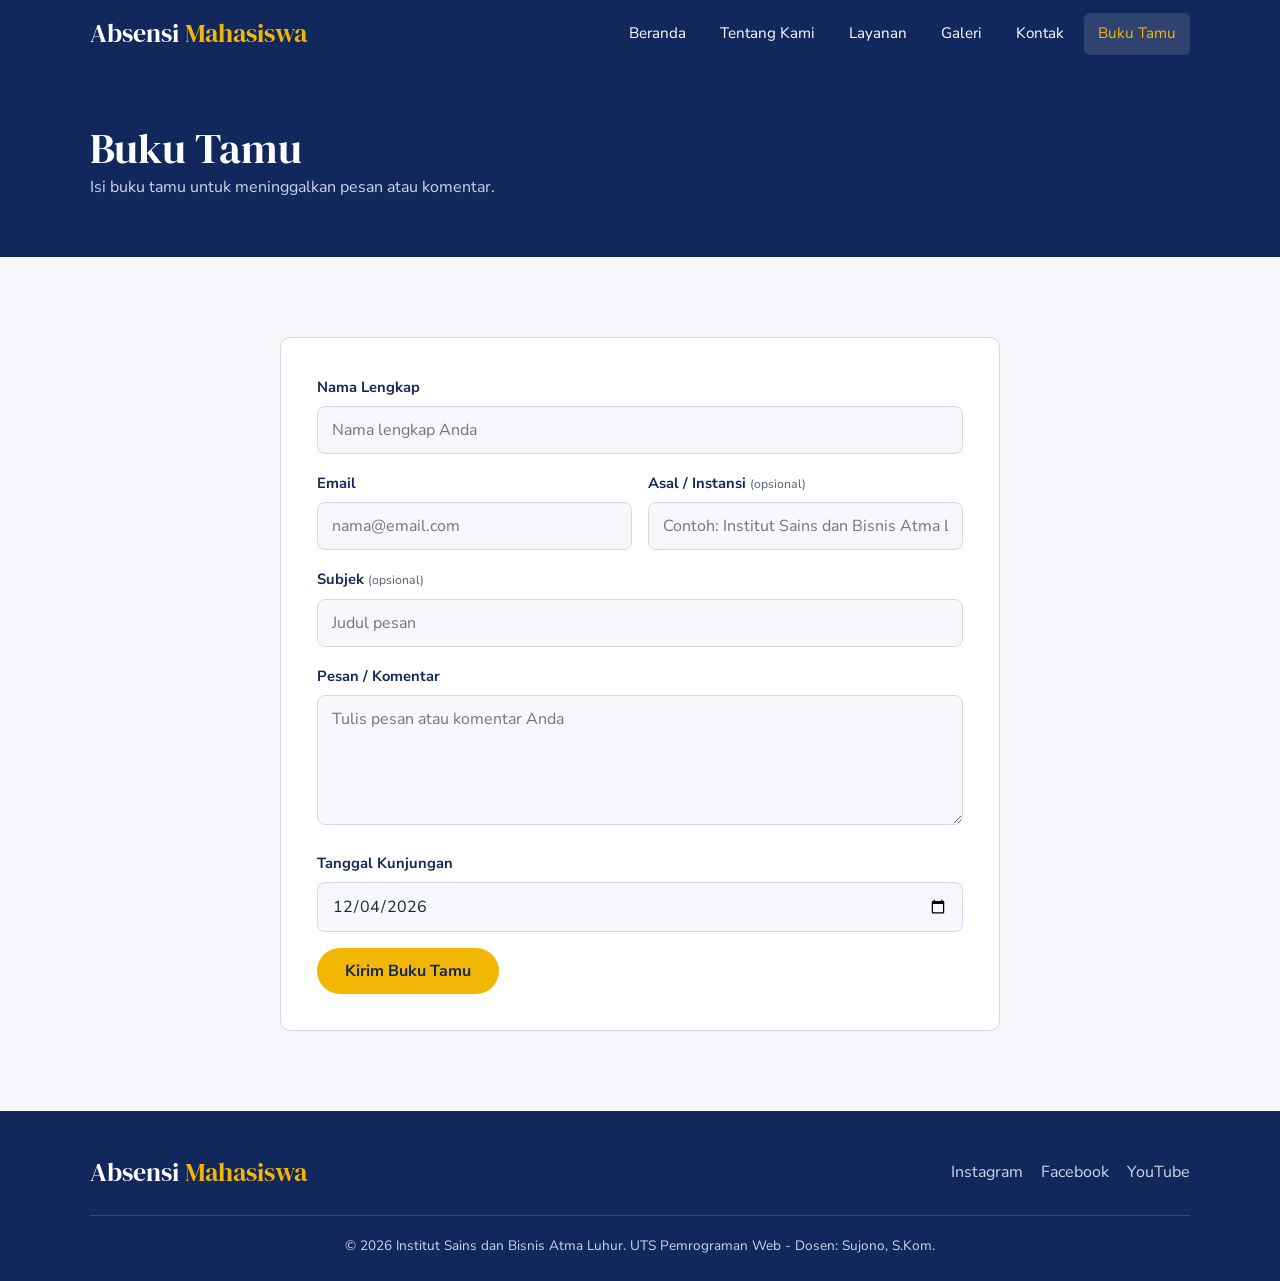
<file: buku-tamu.html>
<!DOCTYPE html>
<html lang="id">
<head>
  <meta charset="UTF-8">
  <meta name="viewport" content="width=device-width, initial-scale=1">
  <title>Buku Tamu - Absensi Mahasiswa</title>
  <link rel="preconnect" href="https://fonts.googleapis.com">
  <link rel="preconnect" href="https://fonts.gstatic.com" crossorigin>
  <link href="https://fonts.googleapis.com/css2?family=DM+Serif+Display&family=Nunito+Sans:wght@400;700&display=swap" rel="stylesheet">
  <link rel="stylesheet" href="style.css">
</head>
<body>

  <!-- ===== HEADER ===== -->
  <header>
    <div class="container header-isi">
      <a href="index.html" class="logo">Absensi <span>Mahasiswa</span></a>

      <input type="checkbox" id="menu-toggle">
      <label for="menu-toggle" class="hamburger" aria-label="Buka menu">&#9776;</label>

      <nav>
        <ul>
          <li><a href="index.html#beranda">Beranda</a></li>
          <li><a href="index.html#tentang">Tentang Kami</a></li>
          <li><a href="index.html#layanan">Layanan</a></li>
          <li><a href="index.html#galeri">Galeri</a></li>
          <li><a href="index.html#kontak">Kontak</a></li>
          <li><a href="buku-tamu.html" class="aktif">Buku Tamu</a></li>
        </ul>
      </nav>
    </div>
  </header>

  <div class="halaman-judul">
    <div class="container">
      <h1>Buku Tamu</h1>
      <p>Isi buku tamu untuk meninggalkan pesan atau komentar.</p>
    </div>
  </div>

  <main>
    <section>
      <div class="kotak-form">
        <!-- Ganti 123 pada semua name dengan 3 digit terakhir NIM -->
        <form action="#" method="get">

          <div>
            <label for="nm_lengkap123">Nama Lengkap</label>
            <input type="text" id="nm_lengkap123" name="nm_lengkap123"
                   maxlength="50" required placeholder="Nama lengkap Anda">
          </div>

          <div class="baris-dua">
            <div>
              <label for="email123">Email</label>
              <input type="email" id="email123" name="email123"
                     maxlength="60" required placeholder="nama@email.com">
            </div>
            <div>
              <label for="asal123">Asal / Instansi <small>(opsional)</small></label>
              <input type="text" id="asal123" name="asal123"
                     maxlength="50" placeholder="Contoh: Institut Sains dan Bisnis Atma Luhur">
            </div>
          </div>

          <div>
            <label for="subjek123">Subjek <small>(opsional)</small></label>
            <input type="text" id="subjek123" name="subjek123"
                   maxlength="80" placeholder="Judul pesan">
          </div>

          <div>
            <label for="pesan123">Pesan / Komentar</label>
            <textarea id="pesan123" name="pesan123"
                      maxlength="500" required placeholder="Tulis pesan atau komentar Anda"></textarea>
          </div>

          <div>
            <label for="tgl_kunjungan123">Tanggal Kunjungan</label>
            <input type="date" id="tgl_kunjungan123" name="tgl_kunjungan123">
          </div>

          <button type="submit" class="tombol">Kirim Buku Tamu</button>
        </form>
      </div>
    </section>
  </main>

  <!-- ===== FOOTER ===== -->
  <footer>
    <div class="container">
      <div class="footer-isi">
        <span class="logo">Absensi <span style="color:var(--aksen)">Mahasiswa</span></span>
        <ul class="sosmed">
          <li><a href="https://instagram.com" target="_blank" rel="noopener">Instagram</a></li>
          <li><a href="https://facebook.com" target="_blank" rel="noopener">Facebook</a></li>
          <li><a href="https://youtube.com" target="_blank" rel="noopener">YouTube</a></li>
        </ul>
      </div>
      <p class="hak-cipta">&copy; 2026 Institut Sains dan Bisnis Atma Luhur. UTS Pemrograman Web - Dosen: Sujono, S.Kom.</p>
    </div>
  </footer>

  <!-- Tanggal kunjungan terisi otomatis dengan tanggal hari ini -->
  <script>
    document.getElementById("tgl_kunjungan123").valueAsDate = new Date();
  </script>

</body>
</html>
</file>
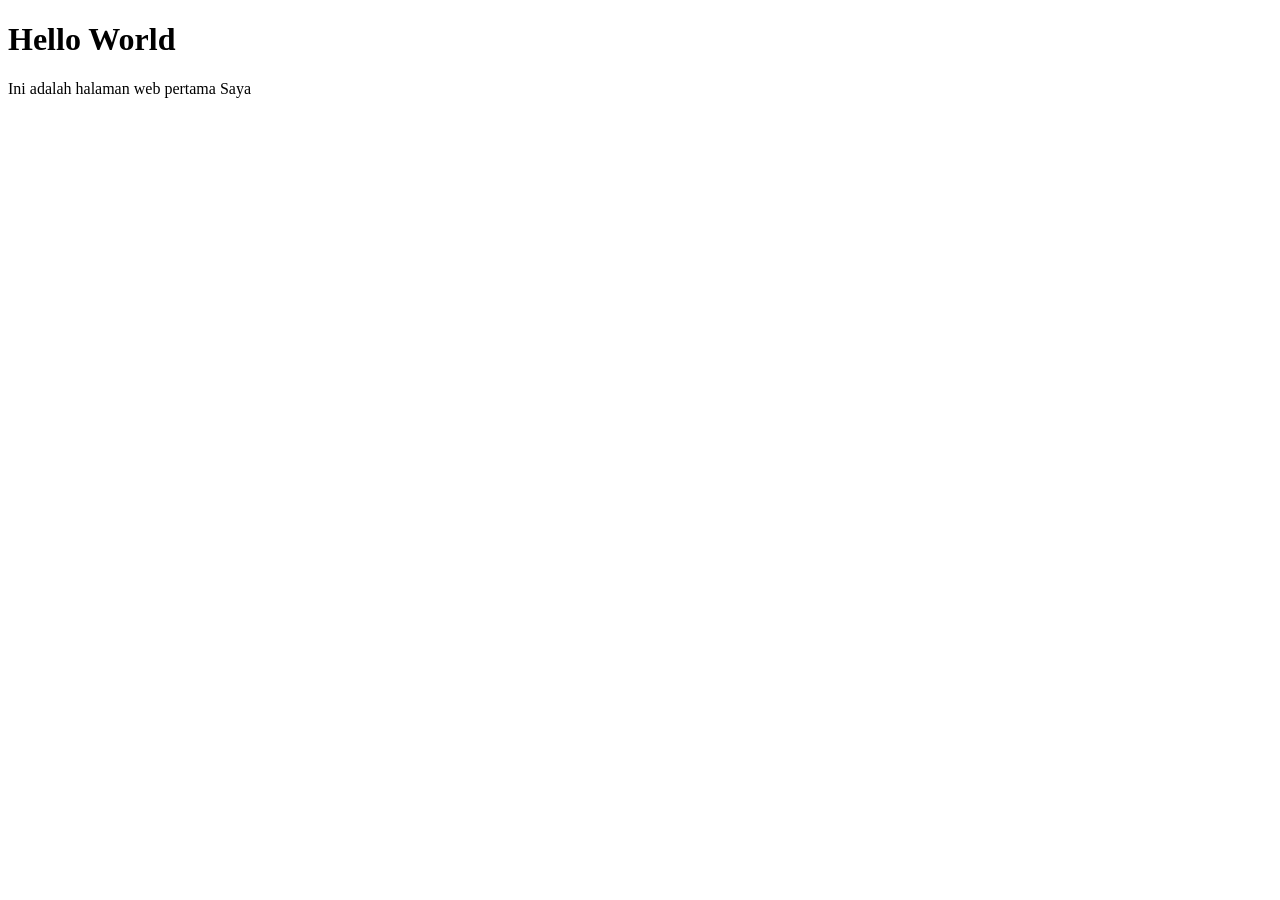
<file: Laragon/www/pw-fadli fajar-032/pertemuan-01/latihan 1.html>
<!DOCTYPE html>
<html lang="id">
<head>
    <meta charset="UTF-8">
    <title>Halo HTML5</title>
</head>
<body>
        <h1>Hello World</h1>
        <p>Ini adalah halaman web pertama Saya<P>
</body>
</html>
</file>
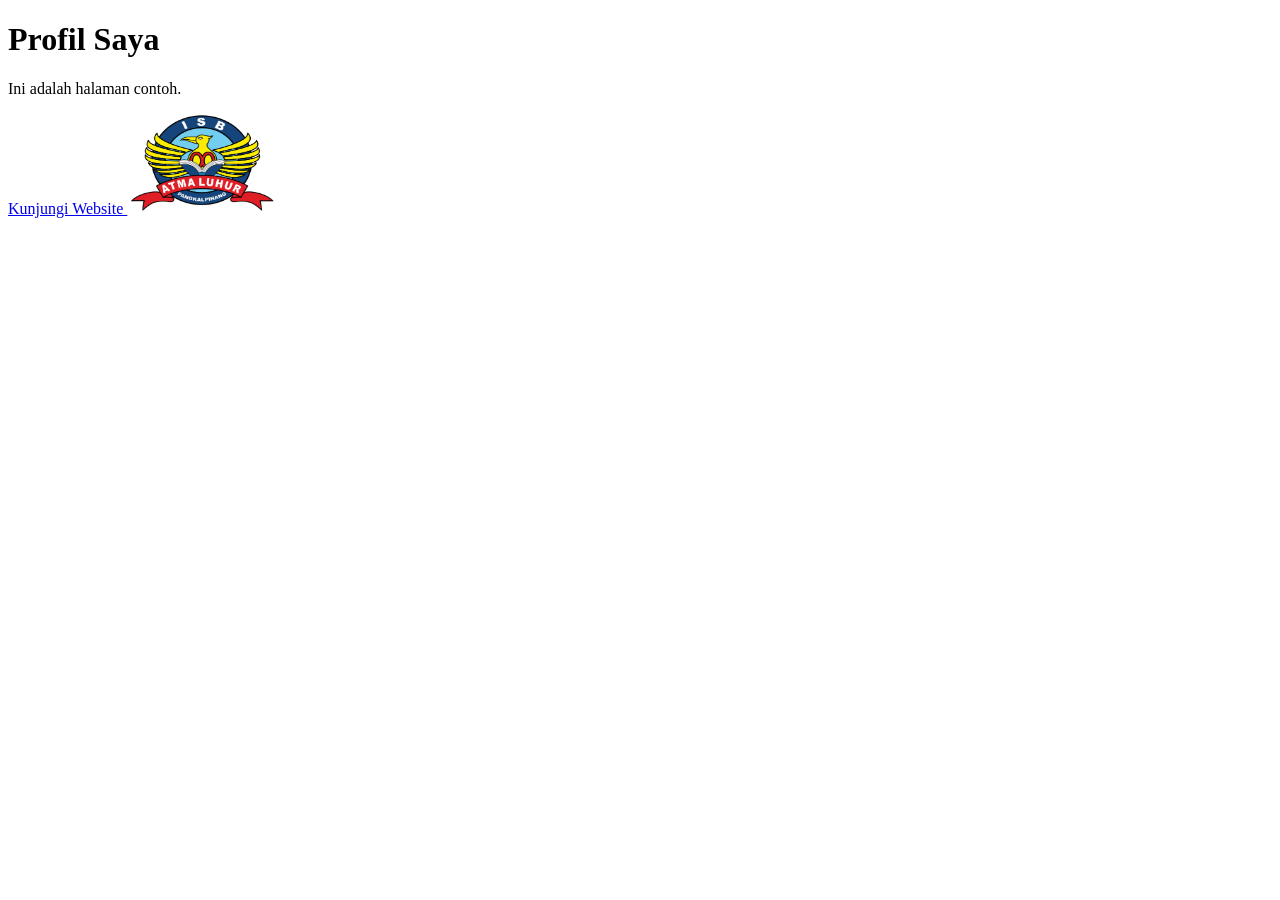
<file: Laragon/www/pw-fadli fajar-032/pertemuan-01/latihan 3.html>
<!DOCTYPE html>
<html lang="id">
<head>
        <meta charset="UTF-8">
        <title>Contoh Elemen HTML</title>
</head>
<body>
        <h1>Profil Saya</h1>
        <p>Ini adalah halaman contoh.</p>
        <a href="https ://example.com" targer="_blank"
            title="Buka Website">Kunjungi Website </a>
        <img src="gambar/Logo_ISB_atma_luhur_final.png" alt="Logo Kampus"
                width="150" height="100">
</body>
</html>
</file>
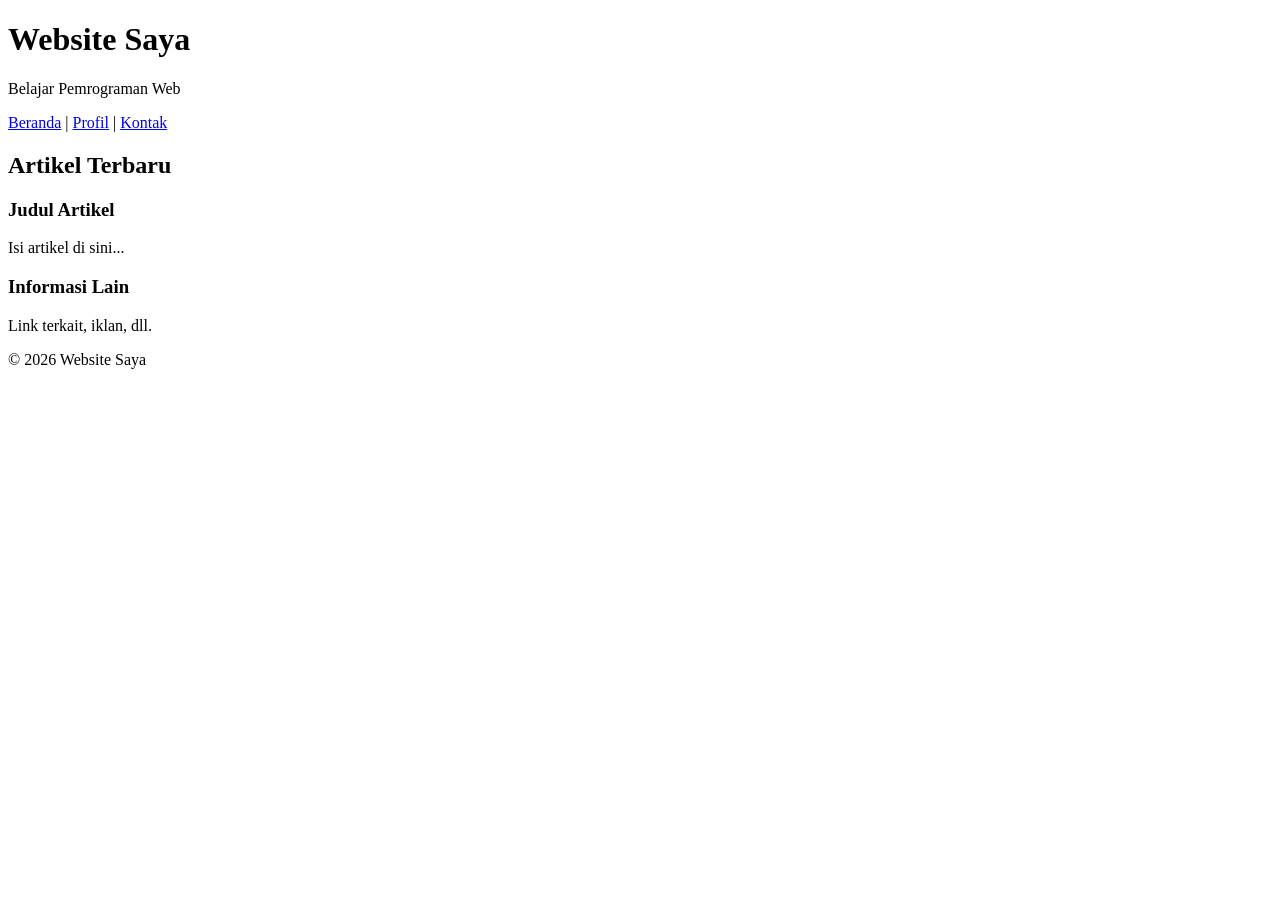
<file: Laragon/www/pw-fadli fajar-032/pertemuan-01/latihan 7.html>
<!DOCTYPE html>
<html lang="en">
<head>
    <meta charset="UTF-8">
    <title>Contoh Elemen Semantik</title>
</head>
<body>
        <header>
                <h1>Website Saya</h1>
            <p>Belajar Pemrograman Web</p>
        </header>
        <nav>
            <a href="index.html">Beranda</a>    |   
            <a href="profil.html">Profil</a>        |
            <a href="kontak.html">Kontak</a>
        </nav>
        <main>
            <section>
                <h2>Artikel Terbaru</h2>
                <article>
                    <h3>Judul  Artikel</h3>
                    <p>Isi artikel di sini...</p>
                </article>
            </section>
            <aside>
                <h3>Informasi Lain</h3>
                <p>Link terkait, iklan, dll.</p>
            </aside>
        <main>
            <footer>
                    <p>&copy;   2026 Website Saya</p>
            </footer>
</body>
</html>
</file>
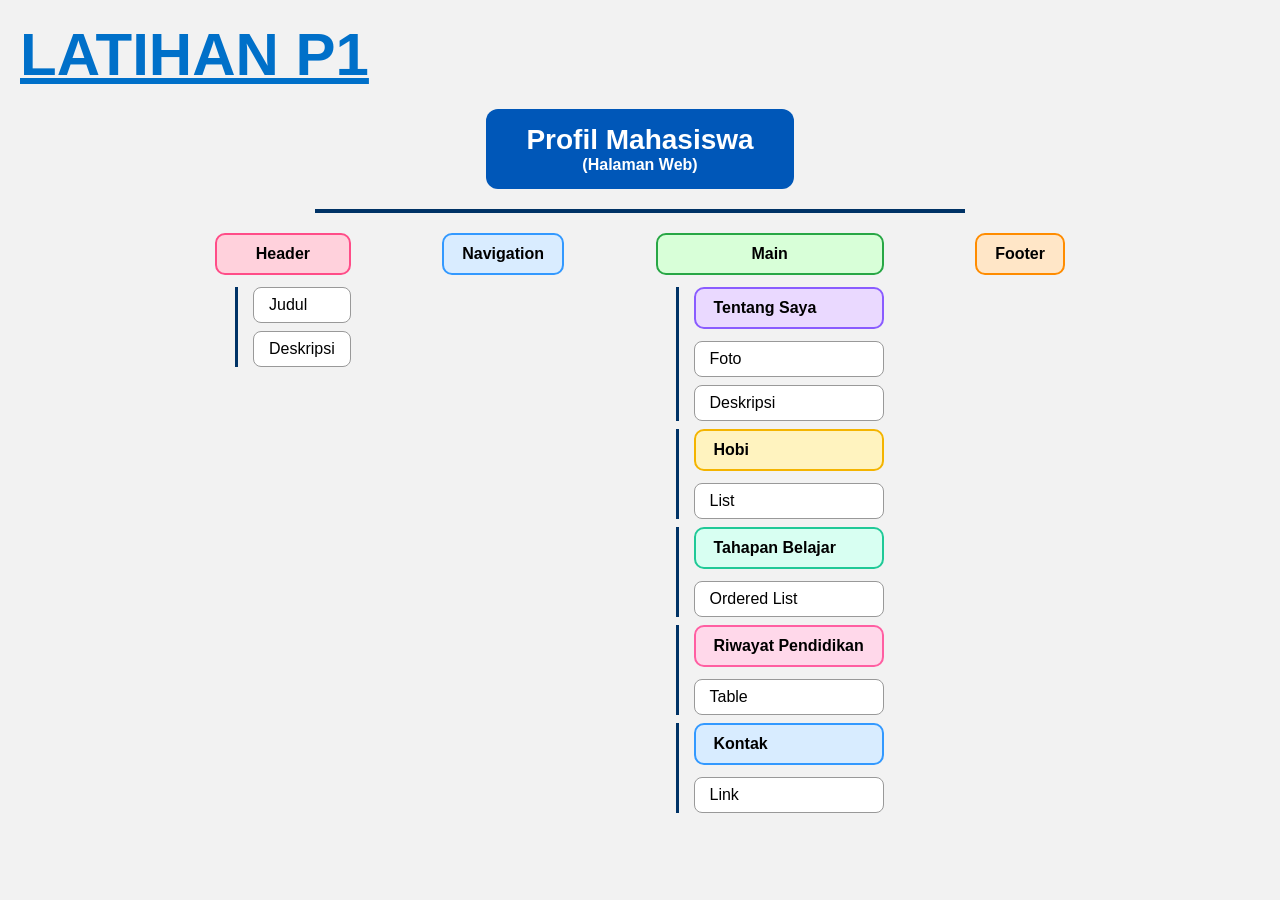
<file: Laragon/www/pw-fadli fajar-032/pertemuan-01/latihan 9.html>
<!DOCTYPE html>
<html lang="id">
<head>
<meta charset="UTF-8">
<meta name="viewport" content="width=device-width, initial-scale=1.0">
<title>LATIHAN P1</title>

<style>
*{
    margin:0;
    padding:0;
    box-sizing:border-box;
    font-family:Arial, sans-serif;
}

body{
    background:#f2f2f2;
    padding:20px;
}

h1{
    color:#0070c9;
    font-size:60px;
    text-decoration:underline;
    margin-bottom:20px;
}

.container{
    display:flex;
    flex-direction:column;
    align-items:center;
}

/* Kotak Profil */
.profil{
    background:#0057b8;
    color:white;
    padding:15px 40px;
    border-radius:12px;
    text-align:center;
    font-size:28px;
    font-weight:bold;
}

.profil p{
    font-size:16px;
}

/* Garis Atas */
.garis{
    width:650px;
    height:4px;
    background:#003366;
    margin:20px 0;
}

/* Bagian Header Navigation Main Footer */
.menu{
    display:flex;
    justify-content:space-between;
    width:850px;
    align-items:flex-start;
}

.kolom{
    text-align:center;
}

.box{
    padding:10px 18px;
    border-radius:10px;
    border:2px solid;
    font-weight:bold;
    margin-bottom:12px;
}

/* Warna */
.header{background:#ffd1dc;border-color:#ff4d88;}
.nav{background:#d9ecff;border-color:#3399ff;}
.main{background:#d8ffd8;border-color:#28a745;}
.footer{background:#ffe6c7;border-color:#ff8c00;}

.tentang{background:#ead9ff;border-color:#8a5cff;}
.hobi{background:#fff3bf;border-color:#f4b400;}
.belajar{background:#d8fff2;border-color:#20c997;}
.riwayat{background:#ffd8ea;border-color:#ff5fa2;}
.kontak{background:#d8ecff;border-color:#3399ff;}

.sub{
    margin-left:20px;
    border-left:3px solid #003366;
    padding-left:15px;
    text-align:left;
}

.item{
    background:white;
    border:1px solid #999;
    border-radius:8px;
    padding:8px 15px;
    margin:8px 0;
}
</style>

</head>
<body>

<h1>LATIHAN P1</h1>

<div class="container">

    <div class="profil">
        Profil Mahasiswa
        <p>(Halaman Web)</p>
    </div>

    <div class="garis"></div>

    <div class="menu">

        <!-- Header -->
        <div class="kolom">
            <div class="box header">Header</div>

            <div class="sub">
                <div class="item">Judul</div>
                <div class="item">Deskripsi</div>
            </div>
        </div>

        <!-- Navigation -->
        <div class="kolom">
            <div class="box nav">Navigation</div>
        </div>

        <!-- Main -->
        <div class="kolom">

            <div class="box main">Main</div>

            <div class="sub">
                <div class="box tentang">Tentang Saya</div>
                <div class="item">Foto</div>
                <div class="item">Deskripsi</div>
            </div>

            <div class="sub">
                <div class="box hobi">Hobi</div>
                <div class="item">List</div>
            </div>

            <div class="sub">
                <div class="box belajar">Tahapan Belajar</div>
                <div class="item">Ordered List</div>
            </div>

            <div class="sub">
                <div class="box riwayat">Riwayat Pendidikan</div>
                <div class="item">Table</div>
            </div>

            <div class="sub">
                <div class="box kontak">Kontak</div>
                <div class="item">Link</div>
            </div>

        </div>

        <!-- Footer -->
        <div class="kolom">
            <div class="box footer">Footer</div>
        </div>

    </div>

</div>

</body>
</html>
</file>
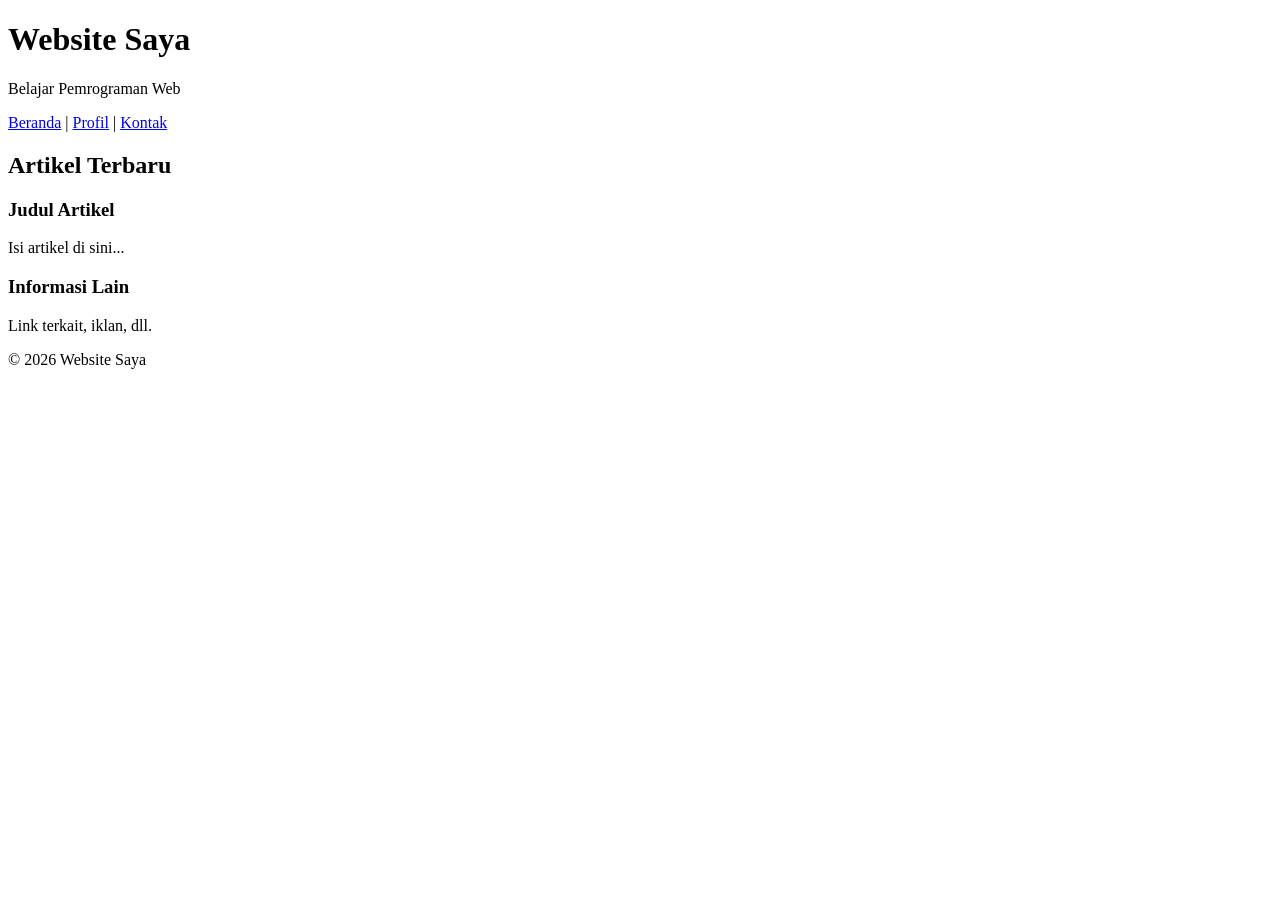
<file: Laragon/www/pw-fadli fajar-032/pertemuan-01/non semantik .html>
<!DOCTYPE html>
<html lang="en">
<head>
    <meta charset="UTF-8">
    <meta name="viewport" content="width=device-width, initial-scale=1.0">
    <title>Contoh Non-Semantik</title>
</head>
<body>
        <!-- Header pakai div -->
        <div>
                <h1>Website Saya</h1>
                <p>Belajar Pemrograman Web<P>
        </div>

        <!--Navigasi pakai div-->
        <div>
                <a href="index.html">Beranda</a>    |
                <a href="profil.html">Profil</a>    |
                <a href="kontak.html">Kontak</a>
        </div>

        <!--Konten utama pakai div-->
        <div>
                <div>
                        <h2>Artikel Terbaru</h2>
                        <div>
                                <h3>Judul Artikel</h3>
                                <p>Isi artikel di sini... </p>
                </div>

                <!--Sidebar pakai div-->
                <div>
                        <h3>Informasi Lain</h3>
                        <p>Link terkait, iklan, dll.</p>
                </div>
        </div>

        <!--Footer pakai div-->
        <div>
                <p>&copy;   2026 Website Saya</p>
        </div>
</body>
</html>
</file>
<file: style.css>
/* =====================================================
   UTS Pemrograman Web - style.css
   Tema: Absensi Mahasiswa ISB Atma Luhur (ganti warna di bagian :root)
   ===================================================== */

:root {
  --hijau-tua: #12285c;
  --hijau-muda: #e3e9f6;
  --kertas: #f6f8fc;
  --aksen: #f2b705;
  --aksen-gelap: #c99700;
  --teks: #1b2233;
  --teks-pudar: #56607a;
  --putih: #ffffff;
  --garis: #d3d9e8;
  --radius: 10px;
  --font-judul: "DM Serif Display", Georgia, serif;
  --font-isi: "Nunito Sans", "Segoe UI", Arial, sans-serif;
}

* { box-sizing: border-box; margin: 0; padding: 0; }

html { scroll-behavior: smooth; scroll-padding-top: 80px; }

body {
  font-family: var(--font-isi);
  color: var(--teks);
  background: var(--kertas);
  line-height: 1.7;
}

img { max-width: 100%; display: block; }
a { color: inherit; text-decoration: none; }

:focus-visible { outline: 3px solid var(--aksen); outline-offset: 2px; }

.container { width: min(1100px, 92%); margin-inline: auto; }

section { padding: 80px 0; }

h1, h2, h3 { font-family: var(--font-judul); font-weight: 400; line-height: 1.2; }
h2 { font-size: 2.2rem; color: var(--hijau-tua); margin-bottom: 8px; }

.sub-judul { color: var(--teks-pudar); max-width: 60ch; margin-bottom: 40px; }

/* ---------- HEADER ---------- */
header {
  position: sticky; top: 0; z-index: 100;
  background: var(--hijau-tua);
  color: var(--putih);
}
.header-isi {
  display: flex; align-items: center; justify-content: space-between;
  height: 68px;
}
.logo { font-family: var(--font-judul); font-size: 1.6rem; }
.logo span { color: var(--aksen); }

nav ul { list-style: none; display: flex; gap: 6px; }
nav a { display: block; padding: 8px 14px; border-radius: 6px; font-size: .95rem; }
nav a:hover, nav a.aktif { background: rgba(255,255,255,.12); color: var(--aksen); }

/* tombol menu mobile (tanpa JavaScript) */
#menu-toggle { display: none; }
.hamburger { display: none; cursor: pointer; font-size: 1.8rem; line-height: 1; }

/* ---------- HERO / BERANDA ---------- */
.hero {
  min-height: 82vh; display: flex; align-items: center;
  color: var(--putih); padding: 100px 0;
  background:
    linear-gradient(100deg, rgba(18,40,92,.92) 35%, rgba(18,40,92,.35)),
    url("../UTS-PW-NIM-Absensi/images/logo.png") center/cover;
}
.hero h1 { font-size: clamp(2.4rem, 6vw, 4.2rem); max-width: 14ch; margin-bottom: 18px; }
.hero p { max-width: 48ch; font-size: 1.1rem; margin-bottom: 30px; color: #e3e9f6; }

.tombol {
  display: inline-block; padding: 12px 28px; border-radius: 50px; border: 0;
  background: var(--aksen); color: var(--hijau-tua);
  font: 700 1rem var(--font-isi); cursor: pointer; transition: background .2s;
}
.tombol:hover { background: var(--aksen-gelap); color: var(--putih); }
.tombol.garis { background: transparent; border: 2px solid var(--putih); color: var(--putih); margin-left: 8px; }
.tombol.garis:hover { background: var(--putih); color: var(--hijau-tua); }

/* ---------- TENTANG KAMI ---------- */
#tentang { background: var(--putih); }
.tentang-grid { display: grid; grid-template-columns: 1fr 1fr; gap: 56px; align-items: center; }
.tentang-grid img { border-radius: var(--radius); width: 100%; aspect-ratio: 4/3; object-fit: cover; }
.tentang-grid p { margin-bottom: 14px; color: var(--teks-pudar); }

/* ---------- LAYANAN ---------- */
#layanan { background: var(--hijau-muda); }
.kartu-grid { display: grid; grid-template-columns: repeat(3, 1fr); gap: 28px; }
.kartu { background: var(--putih); border-radius: var(--radius); overflow: hidden; }
.kartu img { width: 100%; aspect-ratio: 3/2; object-fit: cover; }
.kartu-isi { padding: 22px; }
.kartu h3 { font-size: 1.4rem; color: var(--hijau-tua); margin-bottom: 6px; }
.kartu p { color: var(--teks-pudar); font-size: .95rem; }

/* ---------- GALERI ---------- */
.galeri-grid { display: grid; grid-template-columns: repeat(3, 1fr); gap: 14px; }
.galeri-grid img {
  width: 100%; height: 260px; object-fit: cover; border-radius: var(--radius);
  transition: transform .25s;
}
.galeri-grid img:hover { transform: scale(1.02); }

/* ---------- KONTAK ---------- */
#kontak { background: var(--putih); }
.kontak-grid { display: grid; grid-template-columns: 1fr 1.2fr; gap: 56px; }
.info-kontak p { margin-bottom: 18px; color: var(--teks-pudar); }
.info-kontak strong { display: block; color: var(--hijau-tua); }

/* ---------- FORMULIR (dipakai Kontak & Buku Tamu) ---------- */
form { display: grid; gap: 16px; }
label { font-weight: 700; font-size: .92rem; color: var(--hijau-tua); }
label small { font-weight: 400; color: var(--teks-pudar); }
input, textarea {
  width: 100%; padding: 12px 14px; margin-top: 5px;
  border: 1.5px solid var(--garis); border-radius: 8px;
  font: 1rem var(--font-isi); background: var(--kertas); color: var(--teks);
}
input:focus, textarea:focus { outline: none; border-color: var(--hijau-tua); background: var(--putih); }
input:invalid:not(:placeholder-shown), textarea:invalid:not(:placeholder-shown) { border-color: #c0392b; }
textarea { resize: vertical; min-height: 130px; }
form .tombol { justify-self: start; }

/* ---------- HALAMAN BUKU TAMU ---------- */
.halaman-judul { background: var(--hijau-tua); color: var(--putih); padding: 56px 0; }
.halaman-judul h1 { font-size: 2.6rem; }
.halaman-judul p { color: #cdd6ec; }
.kotak-form {
  background: var(--putih); border: 1px solid var(--garis); border-radius: var(--radius);
  padding: 36px; max-width: 720px; margin-inline: auto;
}
.baris-dua { display: grid; grid-template-columns: 1fr 1fr; gap: 16px; }

/* ---------- FOOTER ---------- */
footer { background: var(--hijau-tua); color: #cdd6ec; padding: 40px 0 24px; }
.footer-isi {
  display: flex; justify-content: space-between; align-items: center;
  flex-wrap: wrap; gap: 16px; padding-bottom: 20px;
  border-bottom: 1px solid rgba(255,255,255,.15);
}
.footer-isi .logo { color: var(--putih); }
.sosmed { display: flex; gap: 18px; list-style: none; }
.sosmed a:hover { color: var(--aksen); }
.hak-cipta { text-align: center; font-size: .85rem; padding-top: 18px; }

/* ---------- RESPONSIF ---------- */
@media (max-width: 860px) {
  .hamburger { display: block; }
  nav {
    position: absolute; top: 68px; left: 0; right: 0;
    background: var(--hijau-tua); max-height: 0; overflow: hidden;
    transition: max-height .3s;
  }
  #menu-toggle:checked ~ nav { max-height: 400px; }
  nav ul { flex-direction: column; padding: 10px 4%; }

  .tentang-grid, .kontak-grid { grid-template-columns: 1fr; gap: 32px; }
  .kartu-grid, .galeri-grid { grid-template-columns: 1fr 1fr; }
  section { padding: 56px 0; }
}

@media (max-width: 560px) {
  .kartu-grid, .galeri-grid, .baris-dua { grid-template-columns: 1fr; }
  .kotak-form { padding: 22px; }
  .tombol.garis { margin: 10px 0 0; }
}

@media (prefers-reduced-motion: reduce) {
  * { transition: none !important; scroll-behavior: auto !important; }
}

/* ---------- HERO: KARTU ABSEN HARI INI ---------- */
.hero-grid { display: grid; grid-template-columns: 1.25fr .85fr; gap: 56px; align-items: center; }
.kartu-absen {
  background: var(--putih); color: var(--teks);
  border-radius: 14px; padding: 28px; border-top: 6px solid var(--aksen);
}
.kartu-absen h2 { font-size: 1.1rem; font-family: var(--font-isi); font-weight: 700; color: var(--teks-pudar); margin-bottom: 6px; }
.kartu-absen .jam { font-family: var(--font-judul); font-size: 3.2rem; color: var(--hijau-tua); line-height: 1.1; }
.kartu-absen .tgl { color: var(--teks-pudar); margin-bottom: 18px; }
.kartu-absen dl { display: grid; grid-template-columns: auto 1fr; gap: 6px 16px; border-top: 1px solid var(--garis); padding-top: 16px; font-size: .95rem; }
.kartu-absen dt { color: var(--teks-pudar); }
.kartu-absen dd { font-weight: 700; color: var(--hijau-tua); }
.kartu-absen .tombol { margin-top: 20px; width: 100%; text-align: center; }

/* ---------- LANGKAH ABSEN (Tentang Kami) ---------- */
.langkah { list-style: none; margin-top: 18px; display: grid; gap: 10px; counter-reset: l; }
.langkah li { counter-increment: l; display: flex; gap: 12px; align-items: baseline; color: var(--teks); }
.langkah li::before {
  content: counter(l); flex: none; width: 26px; height: 26px; border-radius: 50%;
  background: var(--hijau-tua); color: var(--aksen); font-weight: 700; font-size: .85rem;
  display: inline-grid; place-items: center;
}

@media (max-width: 860px) {
  .hero-grid { grid-template-columns: 1fr; gap: 36px; }
  .hero { padding: 60px 0; }
}
</file>
